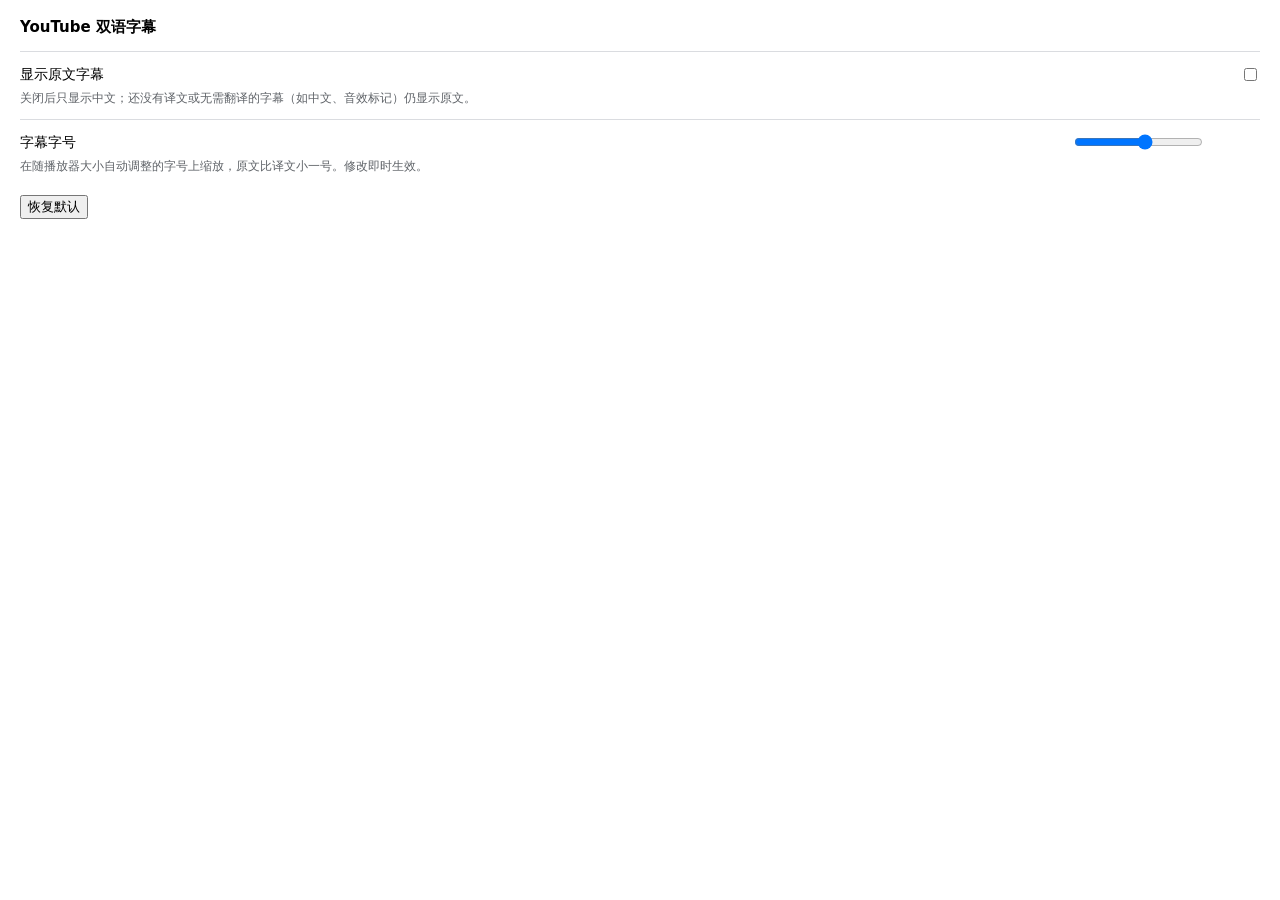
<file: integrations/browser/extension/options.html>
<!doctype html>
<html lang="zh-CN">
<head>
  <meta charset="utf-8">
  <title>NoType 设置</title>
  <style>
    :root { color-scheme: light dark; --muted: #5f6368; --line: #dadce0; }
    @media (prefers-color-scheme: dark) { :root { --muted: #9aa0a6; --line: #3c4043; } }
    body { margin: 0; padding: 16px 20px 20px; min-width: 360px; font: 14px/1.5 system-ui, -apple-system, "PingFang SC", sans-serif; }
    h1 { margin: 0 0 12px; font-size: 15px; font-weight: 600; }
    .row { display: grid; grid-template-columns: 1fr auto; align-items: center; gap: 4px 16px; padding: 12px 0; border-top: 1px solid var(--line); }
    .hint { grid-column: 1 / -1; color: var(--muted); font-size: 12px; }
    .scale { display: flex; align-items: center; gap: 10px; }
    output { min-width: 3.2em; text-align: right; font-variant-numeric: tabular-nums; }
    button { margin-top: 8px; }
  </style>
</head>
<body>
  <h1>YouTube 双语字幕</h1>
  <div class="row">
    <label for="original">显示原文字幕</label>
    <input id="original" type="checkbox">
    <div class="hint">关闭后只显示中文；还没有译文或无需翻译的字幕（如中文、音效标记）仍显示原文。</div>
  </div>
  <div class="row">
    <label for="scale">字幕字号</label>
    <span class="scale"><input id="scale" type="range" min="70" max="160" step="10"><output id="scale-value" for="scale"></output></span>
    <div class="hint">在随播放器大小自动调整的字号上缩放，原文比译文小一号。修改即时生效。</div>
  </div>
  <button id="reset" type="button">恢复默认</button>
  <script src="options.js"></script>
</body>
</html>
</file>
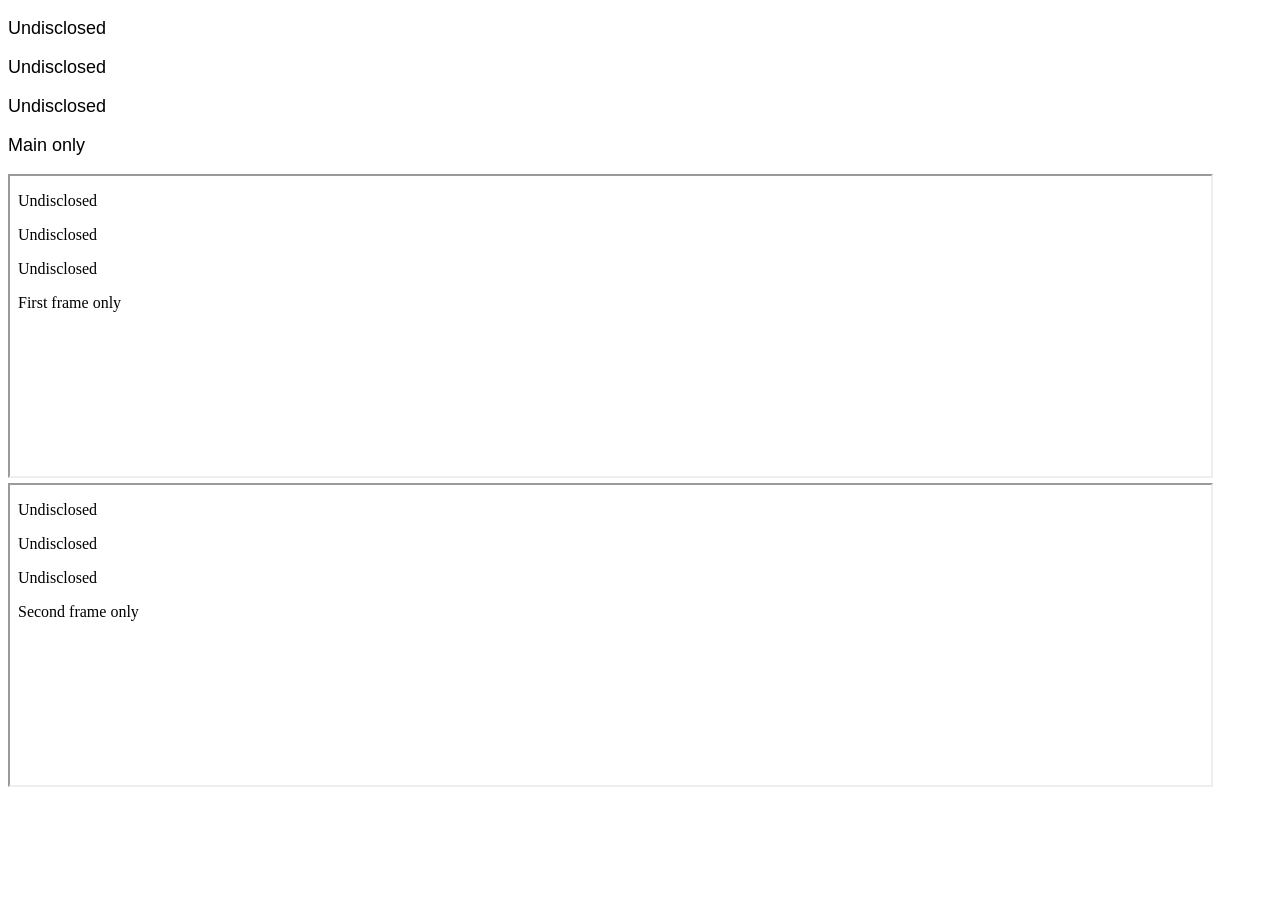
<file: integrations/browser/tests/cache-fixture.html>
<!doctype html><meta charset="utf-8"><title>NoType cache fixture</title>
<style>body{font:18px sans-serif}iframe{width:95%;height:300px}</style>
<p>Undisclosed</p><p>Undisclosed</p><p>Undisclosed</p><p>Main only</p>
<iframe name="one" srcdoc="<p>Undisclosed</p><p>Undisclosed</p><p>Undisclosed</p><p>First frame only</p>"></iframe>
<iframe name="two" srcdoc="<p>Undisclosed</p><p>Undisclosed</p><p>Undisclosed</p><p>Second frame only</p>"></iframe>
</file>
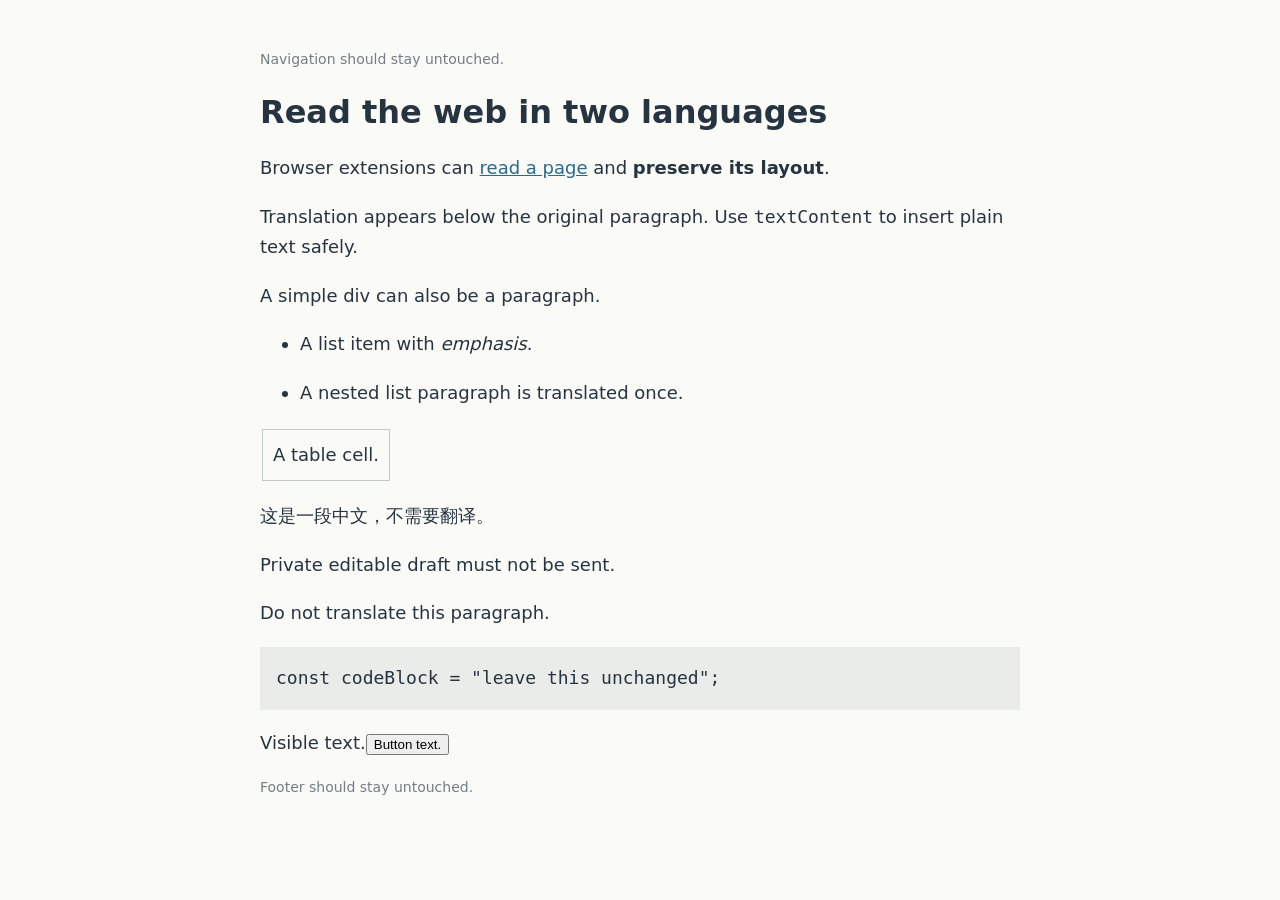
<file: integrations/browser/tests/fixture.html>
<!doctype html>
<html lang="en">
<meta charset="utf-8">
<title>NoType bilingual fixture</title>
<style>
  body { max-width: 760px; margin: 48px auto; padding: 0 24px; color: #263441; background: #fafaf7; font: 18px/1.7 system-ui; }
  h1 { font-size: 32px; line-height: 1.2; }
  a { color: #2b6a8c; }
  pre { padding: 16px; background: #eaece9; }
  nav, footer { font-size: 14px; color: #737e87; }
  td { border: 1px solid #c2c9cd; padding: 10px; }
</style>
<nav>Navigation should stay untouched.</nav>
<main>
  <h1>Read the web in two languages</h1>
  <div id="wrapper">
    <p id="first">Browser extensions can <a href="#details">read a page</a> and <strong>preserve its layout</strong>.</p>
    <p id="second">Translation appears below the original paragraph. Use <code>textContent</code> to insert plain text safely.</p>
  </div>
  <div id="leaf">A simple div can also be a paragraph.</div>
  <ul><li id="list-item">A list item with <em>emphasis</em>.</li><li><p>A nested list paragraph is translated once.</p></li></ul>
  <table><tbody><tr><td id="cell">A table cell.</td></tr></tbody></table>
  <p id="chinese">这是一段中文，不需要翻译。</p>
  <p hidden>Hidden text must not be sent.</p>
  <div style="display:none"><p>Hidden ancestor text must not be sent.</p></div>
  <div contenteditable="true"><p>Private editable draft must not be sent.</p></div>
  <p translate="no">Do not translate this paragraph.</p>
  <pre><code>const codeBlock = "leave this unchanged";</code></pre>
  <p id="mixed">Visible text.<span hidden>Private hidden text.</span><button>Button text.</button></p>
</main>
<footer>Footer should stay untouched.</footer>
</html>
</file>
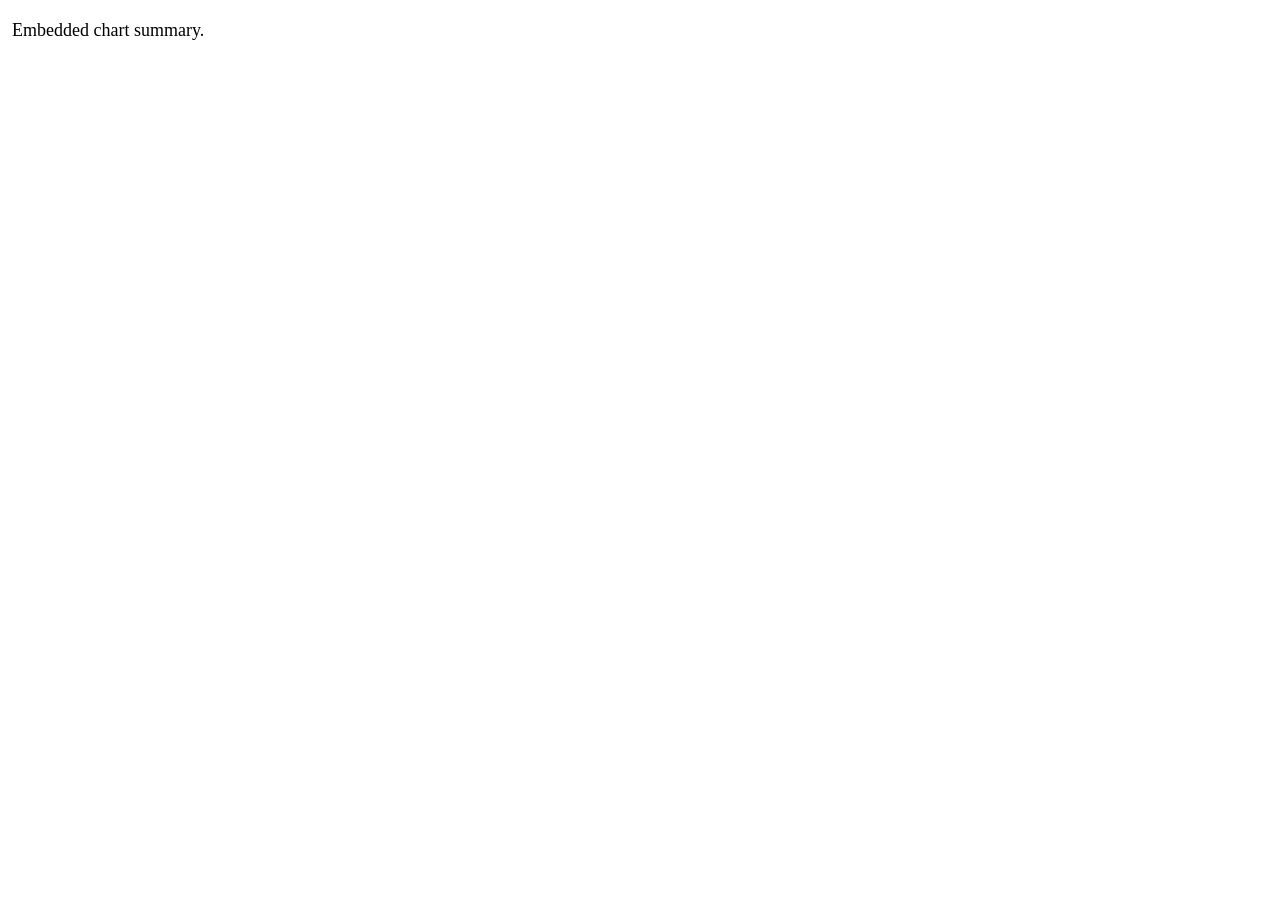
<file: integrations/browser/tests/iframe-child.html>
<!doctype html><meta charset="utf-8"><style>body {font:18px/1.4 Georgia,serif;margin:12px} iframe{width:95%;height:110px}</style>
<p id="text">Embedded chart summary.</p>
<script>
if (location.search.includes('nested')) {
  const frame = document.createElement('iframe');
  frame.name = 'nested';
  frame.srcdoc = '<p>Nested frame paragraph.</p>';
  document.body.append(frame);
}
</script>
</file>
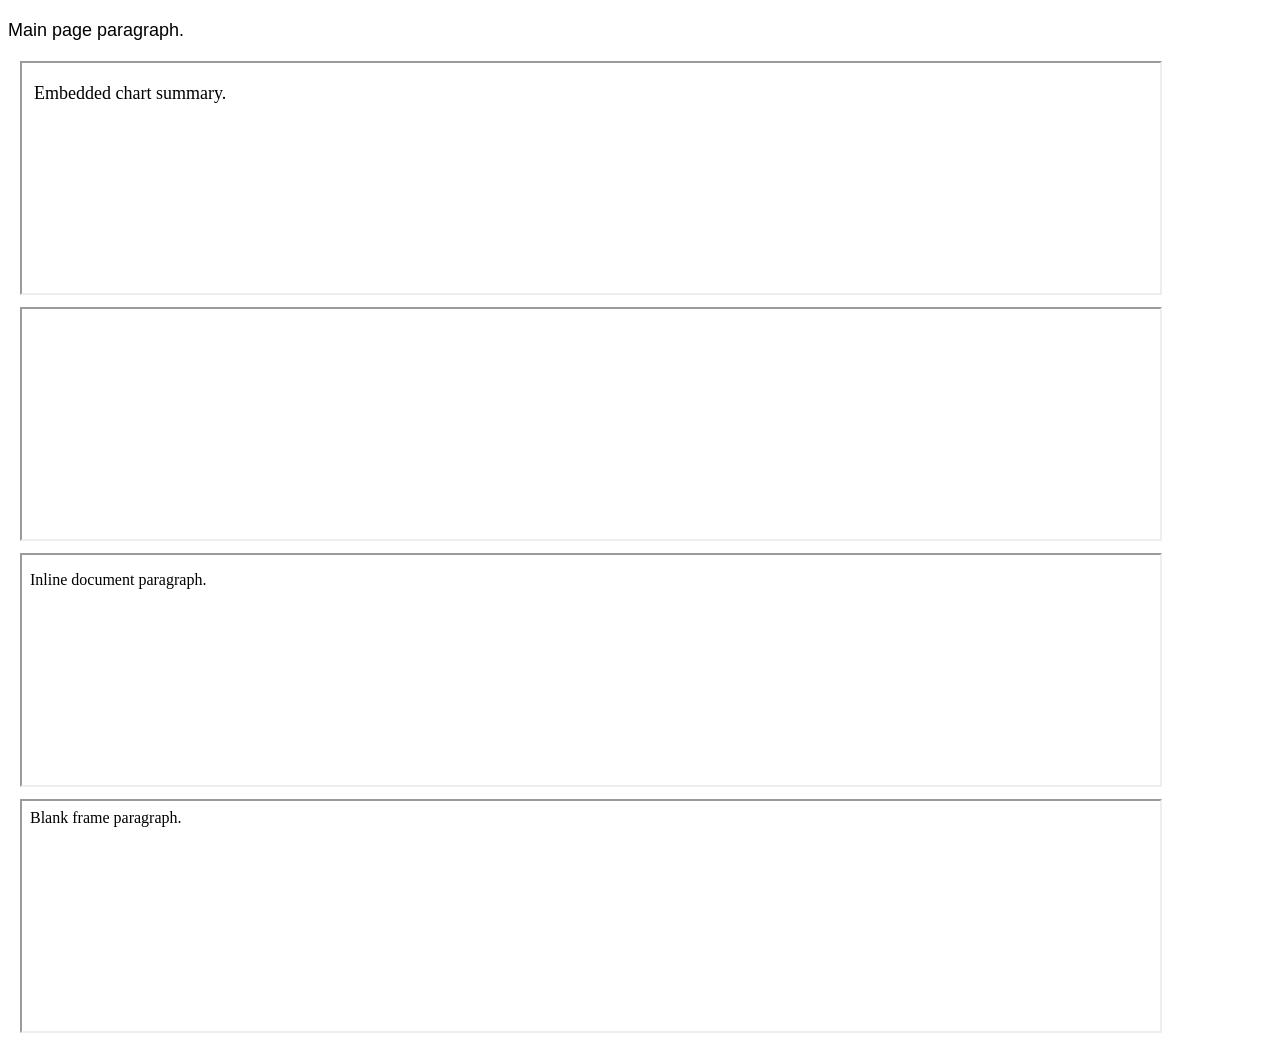
<file: integrations/browser/tests/iframe-fixture.html>
<!doctype html><meta charset="utf-8"><title>NoType iframe fixture</title>
<style>body{font:18px/1.4 sans-serif}iframe{width:90%;height:230px;display:block;margin:12px}#hidden{display:none}</style>
<p>Main page paragraph.</p>
<iframe name="same" src="iframe-child.html"></iframe>
<iframe name="cross" id="cross"></iframe>
<iframe name="srcdoc" srcdoc="<p>Inline document paragraph.</p>"></iframe>
<iframe name="blank" id="blank"></iframe>
<iframe name="hidden" id="hidden" src="iframe-child.html?hidden"></iframe>
<script>
const cross = new URL('iframe-child.html?nested', location.href);
cross.hostname = location.hostname === 'localhost' ? '127.0.0.1' : 'localhost';
document.querySelector('#cross').src = cross;
document.querySelector('#blank').contentDocument.body.innerHTML = '<p>Blank frame paragraph.</p>';
</script>
</file>
